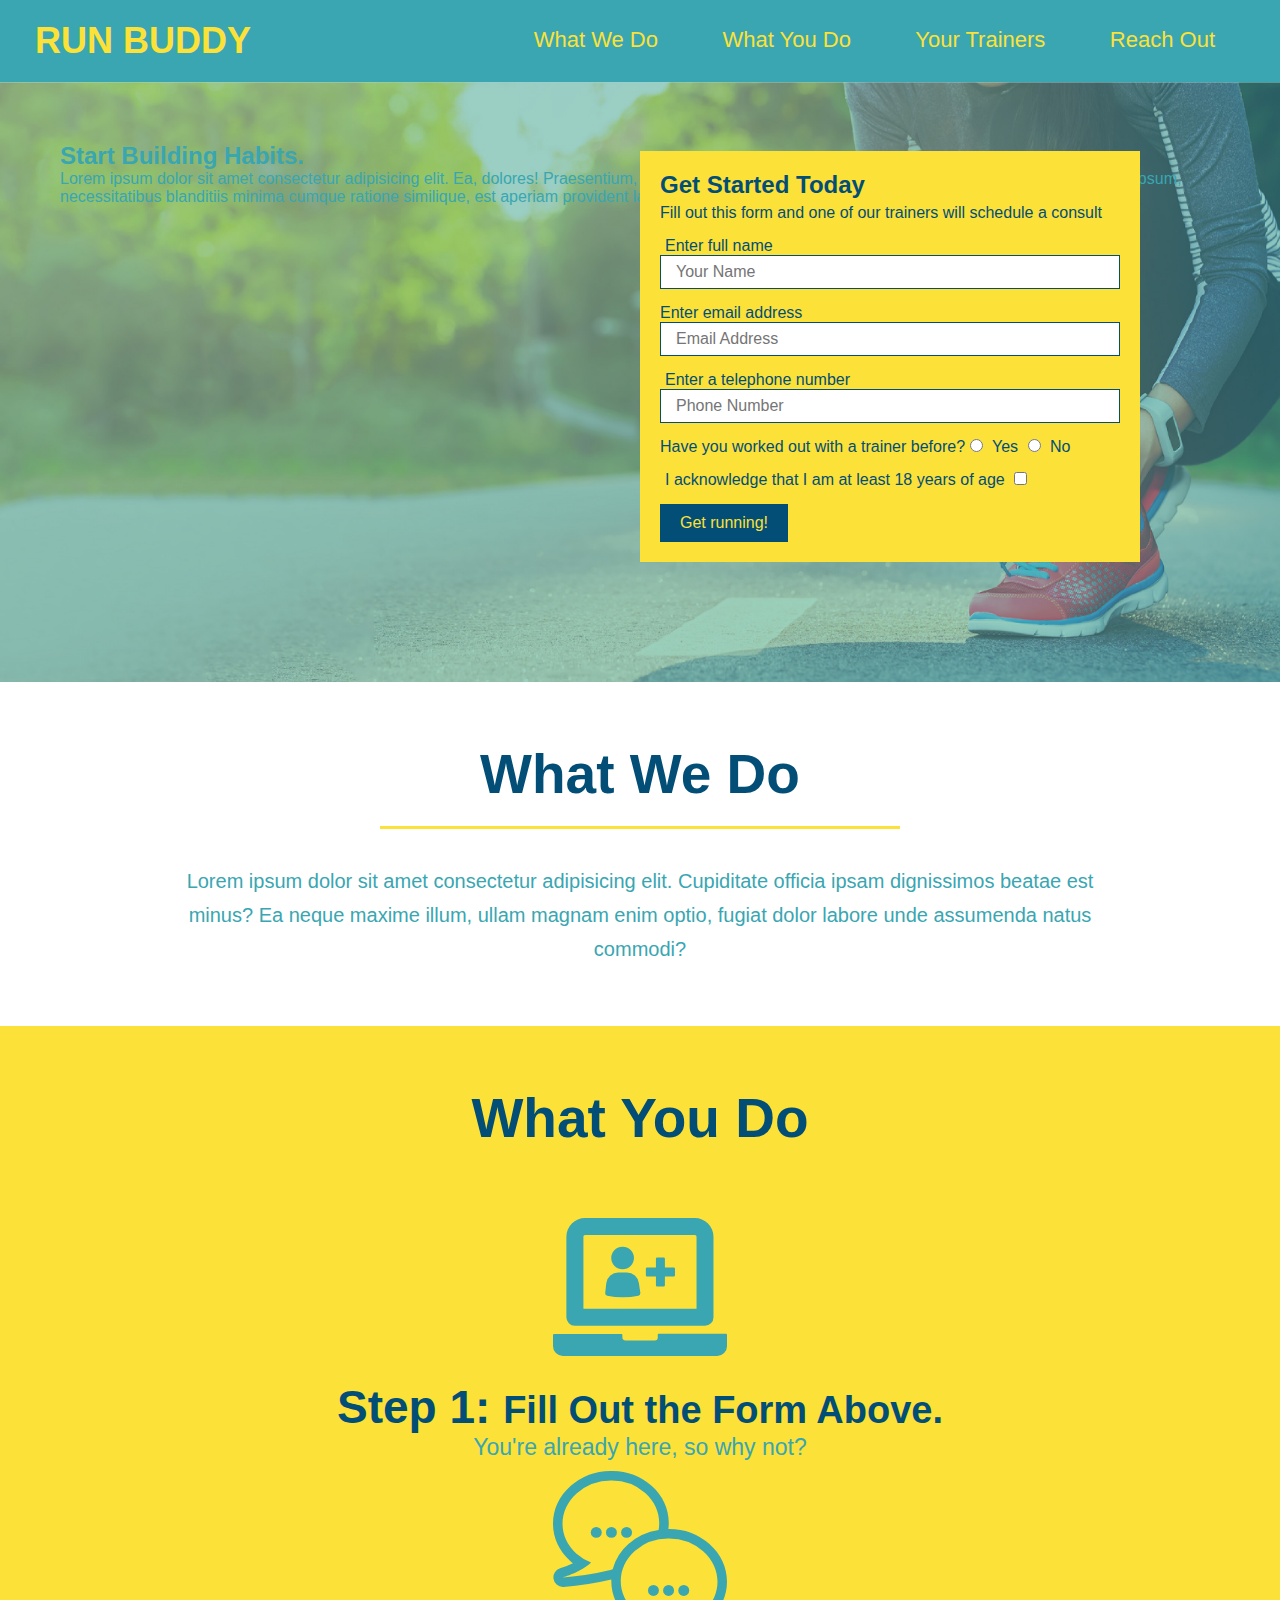
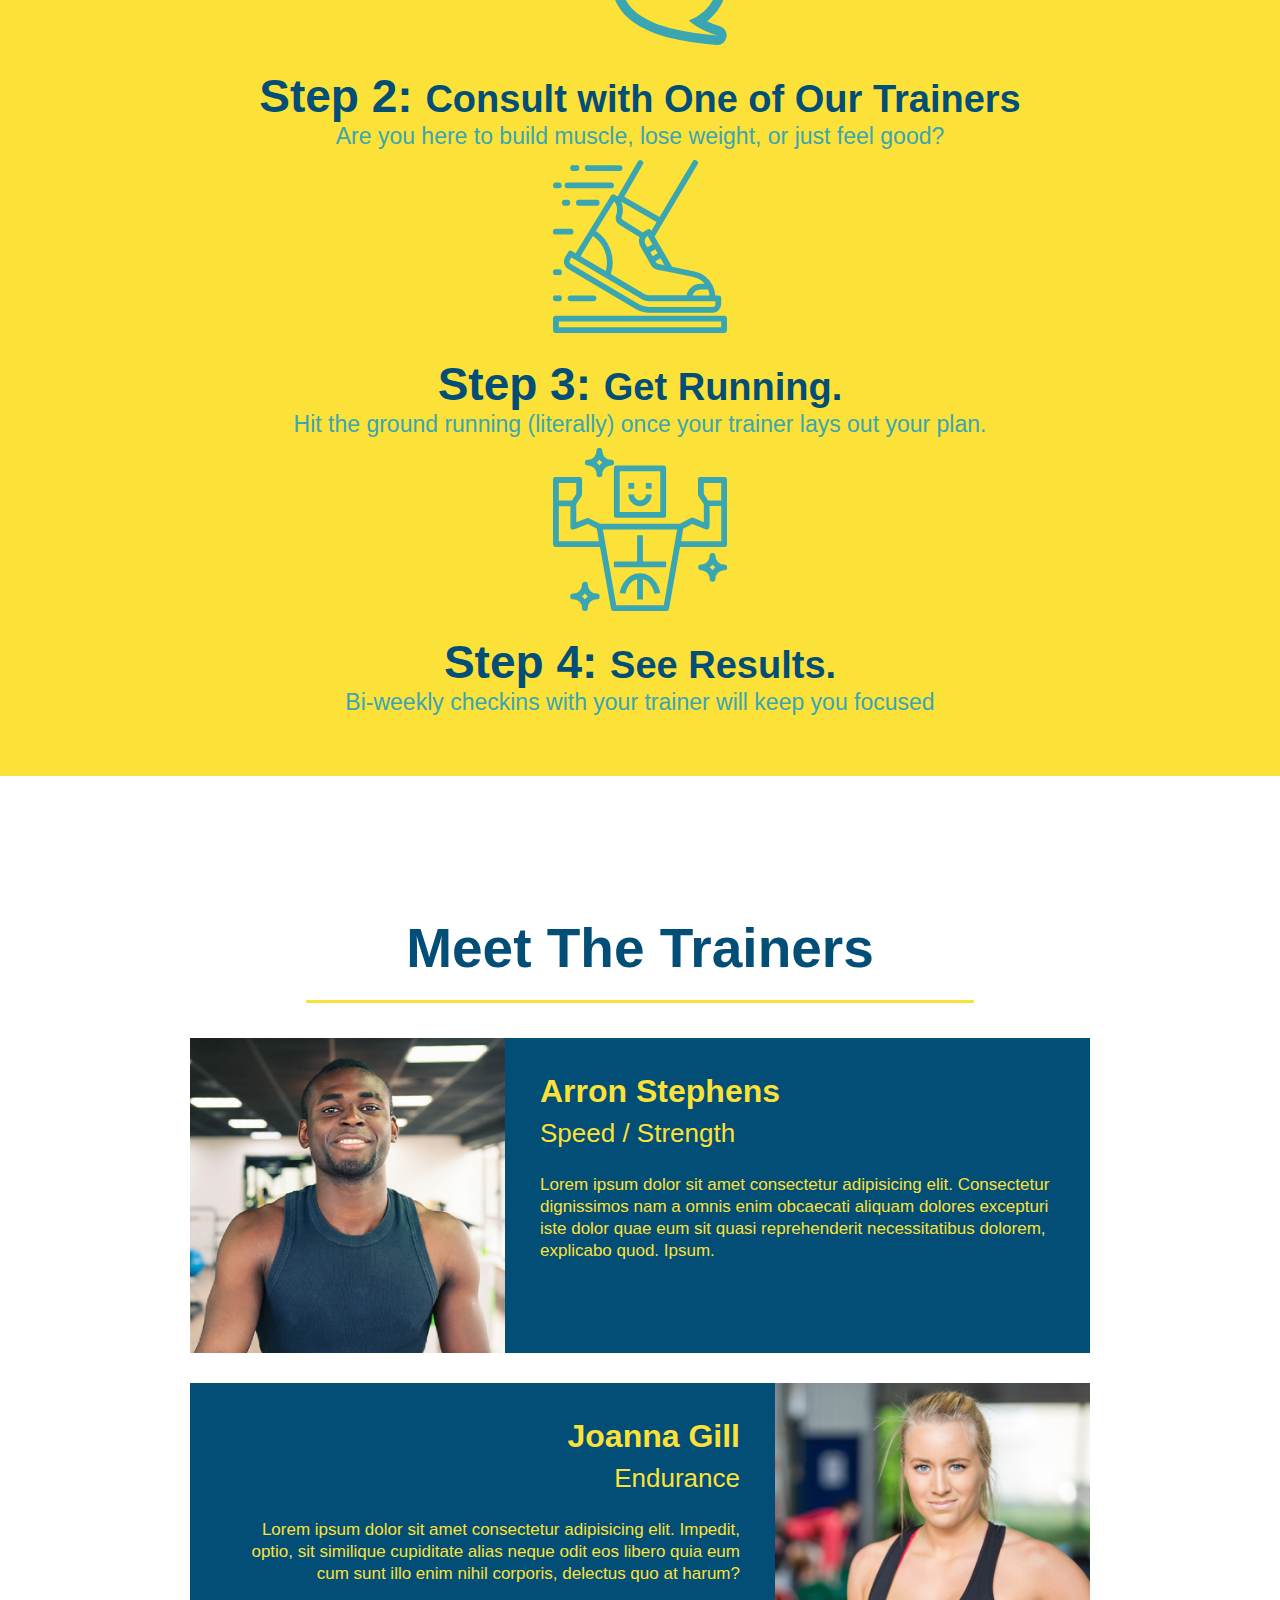
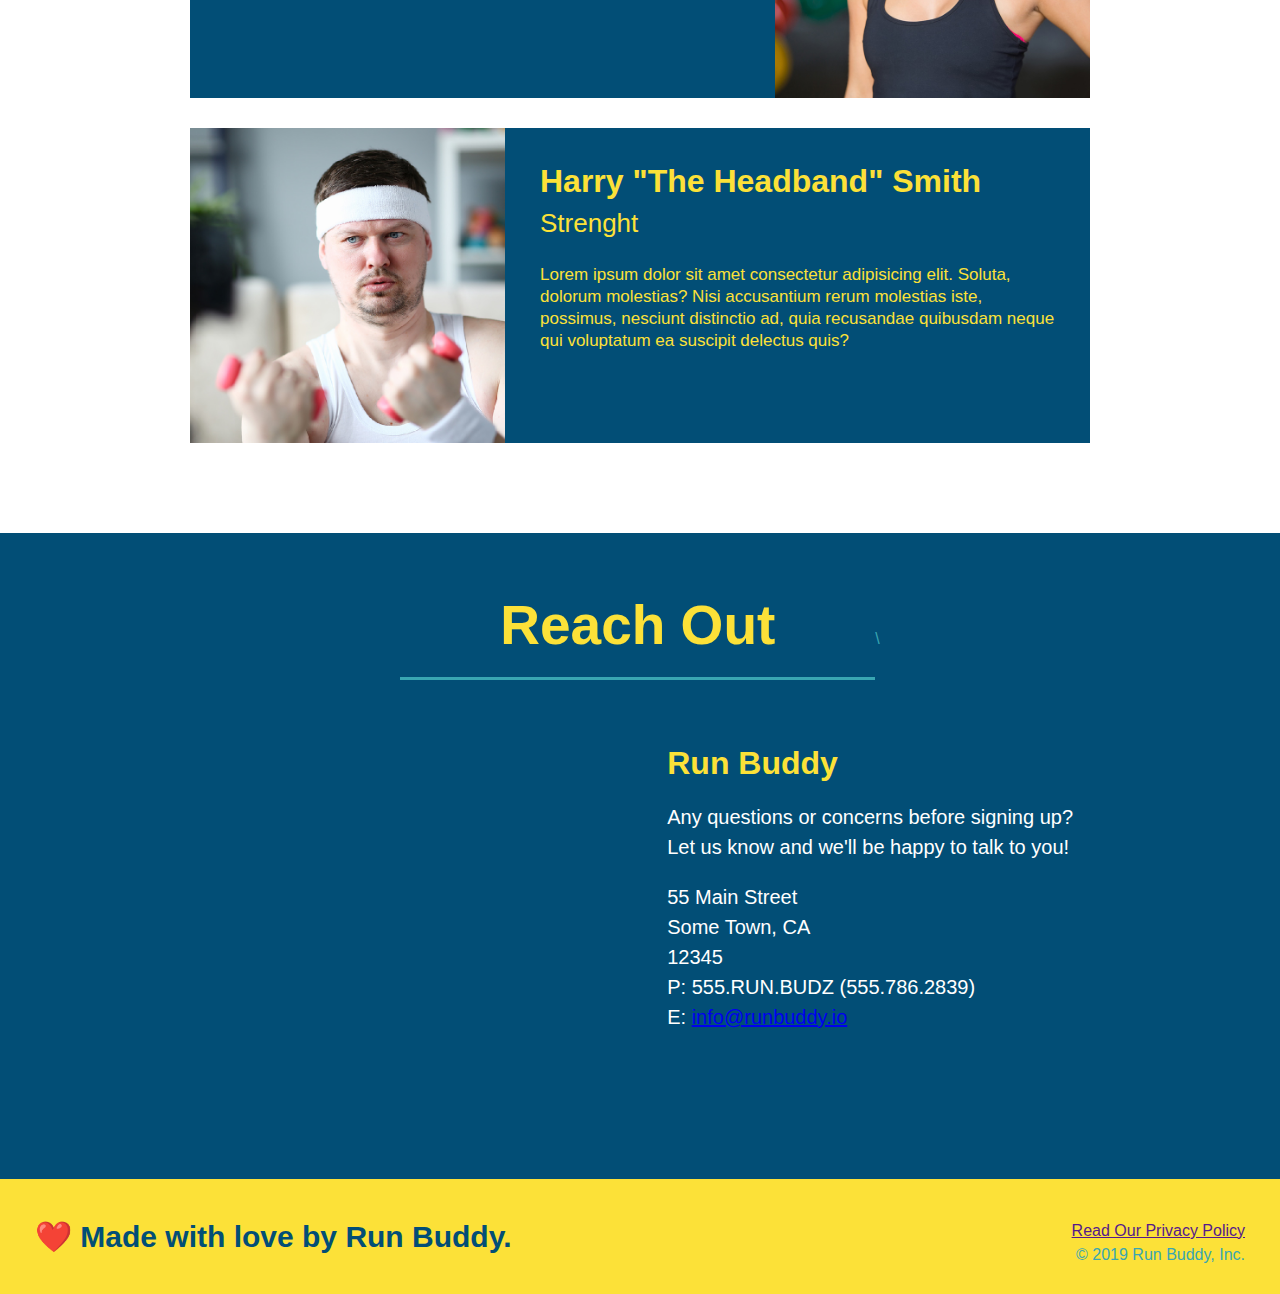
<file: index.html>
<!DOCTYPE html>
<html lang="en">

    <head>
        <meta charset="UTF-8" />
        <title>Run Buddy</title>
        <link rel="stylesheet" href="./assets/css/style.css" />
    </head>

    <body>
        <!-- navigation -->
        <header>
            <h1><a href="/">RUN BUDDY</a></h1>
            <nav>
                <ul>
                    <li>
                        <a href="#what-we-do">What We Do</a>
                    </li>
                    <li>
                        <a href="#what-you-do">What You Do</a>
                    </li>
                    <li>
                        <a href="#your-trainers">Your Trainers</a>
                    </li>
                    <li>
                        <a href="#reach-out">Reach Out</a>
                    </li>
                </ul>
            </nav>
        </header>

        <!-- hero/jumbotron -->
        <section class="hero">
            <div>
                <h2>Start Building Habits.</h2>
                <p>Lorem ipsum dolor sit amet consectetur adipisicing elit. Ea, dolores! Praesentium, ratione! Doloremque placeat ducimus tempora, molestiae quibusdam ipsum, necessitatibus blanditiis minima cumque ratione similique, est aperiam provident labore dignissimos.</p>
            </div>
            <div class="hero-form">
                <h3>Get Started Today</h3>
                <p>Fill out this form and one of our trainers will schedule a consult</p>
                <form>
                    <label for="name">Enter full name</label>
                    <input type="text" placeholder="Your Name" name="name" id="name" class="form-input />
                    <label for="email">Enter email address</label>
                    <input type="email" placeholder="Email Address" name="email" id="email" class="form-input"/>
                    <label for="phone number">Enter a telephone number</label>
                    <input type="tel" placeholder="Phone Number" name="phone" id="phone" class="form-input" />
                    <p>
                        Have you worked out with a trainer before?
                        <input type="radio" name="trainer-confirm" id="trainer-yes" />
                        <label for="trainer-yes">Yes</label>
                        <input type="radio" name="trainer-confirm" id="trainer-no" />
                        <label for="trainer-no">No</label>

                    </p>
                    <p>
                        <label for ="checkbox" >
                            I acknowledge that I am at least 18 years of age
                        </label>
                        <input type="checkbox" name="age-confirm" id="checkbox" />
                    </p>
                    <button type="submit">
                        Get running!
                    </button>
                </form>
            </div>
        </section>
        
        <!-- "what we do" section -->
        <section id="what-we-do" class="intro">
            <h2 class="section-title primary-border">What We Do</h2>
            <p>
                Lorem ipsum dolor sit amet consectetur adipisicing elit. Cupiditate officia ipsam dignissimos beatae est minus? Ea neque maxime illum, ullam magnam enim optio, fugiat dolor labore unde assumenda natus commodi?
            </p>
        </section>

        <!-- "what you do" section --> 
        <section id="what-you-do" class="steps">
            <h2 class="section-title primary-border">What You Do</h2>

            <div>
                <img src="./assets/images/step-1.svg" alt="" />
                <h3>Step 1: <span>Fill Out the Form Above.</span></h3>
                <p>You're already here, so why not?</p>
            </div>

            <div>
                <img src="./assets/images/step-2.svg" alt="" />
                <h3>Step 2: <span>Consult with One of Our Trainers</span></h3>
                <p>Are you here to build muscle, lose weight, or just feel good?</p>
            </div>

            <div>
                <img src="./assets/images/step-3.svg" alt="" />
                <h3>Step 3: <span>Get Running.</span></h3>
                <p>Hit the ground running (literally) once your trainer lays out your plan.</p>
            </div>

            <div>
                <img src="./assets/images/step-4.svg" alt="" />
                <h3>Step 4: <span>See Results.</span></h3>
                <p>Bi-weekly checkins with your trainer will keep you focused</p>
            </div>
        </section>

        <!-- "meet the trainers" section -->
        <section id="your-trainers" class="trainers">
            <h2 class="section-title primary-border">Meet The Trainers</h2>

            <article class="trainer">
                <img src="./assets/images/trainer-1.jpg" alt="Arron Stephens in his workout clothes, ready to pump iron" />
                <div class="trainer-bio text-left">
                    <h3>Arron Stephens</h3>
                    <h4>Speed / Strength</h4>
                    <p>
                        Lorem ipsum dolor sit amet consectetur adipisicing elit. Consectetur dignissimos nam a omnis enim obcaecati aliquam dolores excepturi iste dolor quae eum sit quasi reprehenderit necessitatibus dolorem, explicabo quod. Ipsum.
                    </p>
                </div>
            </article>

            <article class="trainer">
                <div class="trainer-bio text-right">
                    <h3>Joanna Gill</h3>
                    <h4>Endurance</h4>
                    <p>
                        Lorem ipsum dolor sit amet consectetur adipisicing elit. Impedit, optio, sit similique cupiditate alias neque odit eos libero quia eum cum sunt illo enim nihil corporis, delectus quo at harum?
                    </p>
                </div>
                <img src="./assets/images/trainer-2.jpg" alt="Joanna Gill cooling off after a workout" >
            </article>

            <article class="trainer">
                <img src="./assets/images/trainer-3.jpg" alt="Harry Smith wearing a headband and lifting comically small pink weights" >
                <div class="trainer-bio text-left">
                    <h3>Harry "The Headband" Smith</h3>
                    <h4>Strenght</h4>
                    <p>
                        Lorem ipsum dolor sit amet consectetur adipisicing elit. Soluta, dolorum molestias? Nisi accusantium rerum molestias iste, possimus, nesciunt distinctio ad, quia recusandae quibusdam neque qui voluptatum ea suscipit delectus quis?
                    </p>
                </div>
            </article>
        </section>

        <!-- "reach out" section -->
        <section id="reach-out" class="contact">
            <h2 class="section-title secondary-border">Reach Out</h2>\
            <div class="contact-info">
                <iframe src="https://www.google.com/maps/embed?pb=!1m18!1m12!1m3!1d5893.04479330009!2d-83.37053417305724!3d42.39531981673804!2m3!1f0!2f0!3f0!3m2!1i1024!2i768!4f13.1!3m3!1m2!1s0x8824b309429485a5%3A0xd6378f1f2cfd4665!2sJack%20E.%20Kirksey%20Livonia%20Community%20Recreation%20Center!5e0!3m2!1sen!2sus!4v1648864076840!5m2!1sen!2sus" width="600" height="450" style="border:0;" allowfullscreen="" loading="lazy" referrerpolicy="no-referrer-when-downgrade"></iframe>
            <div>
                <h3>Run Buddy</h3>
                <p>
                    Any questions or concerns before signing up?
                    <br />
                    Let us know and we'll be happy to talk to you!
                </p>
                <address>
                    55 Main Street <br />
                    Some Town, CA <br />
                    12345 <br />
                    P: 555.RUN.BUDZ (555.786.2839) <br />
                    E: <a href="mailto:info@runbuddy.io">info@runbuddy.io</a>
                </address>
            </div>
            </div>
        </section>

        <footer>
            <h2>❤️ Made with love by Run Buddy.</h2>
            <div>
                <a href="">Read Our Privacy Policy</a><br />
                &copy; 2019 Run Buddy, Inc.
            </div>
        </footer>
    </body>

</html>
</file>
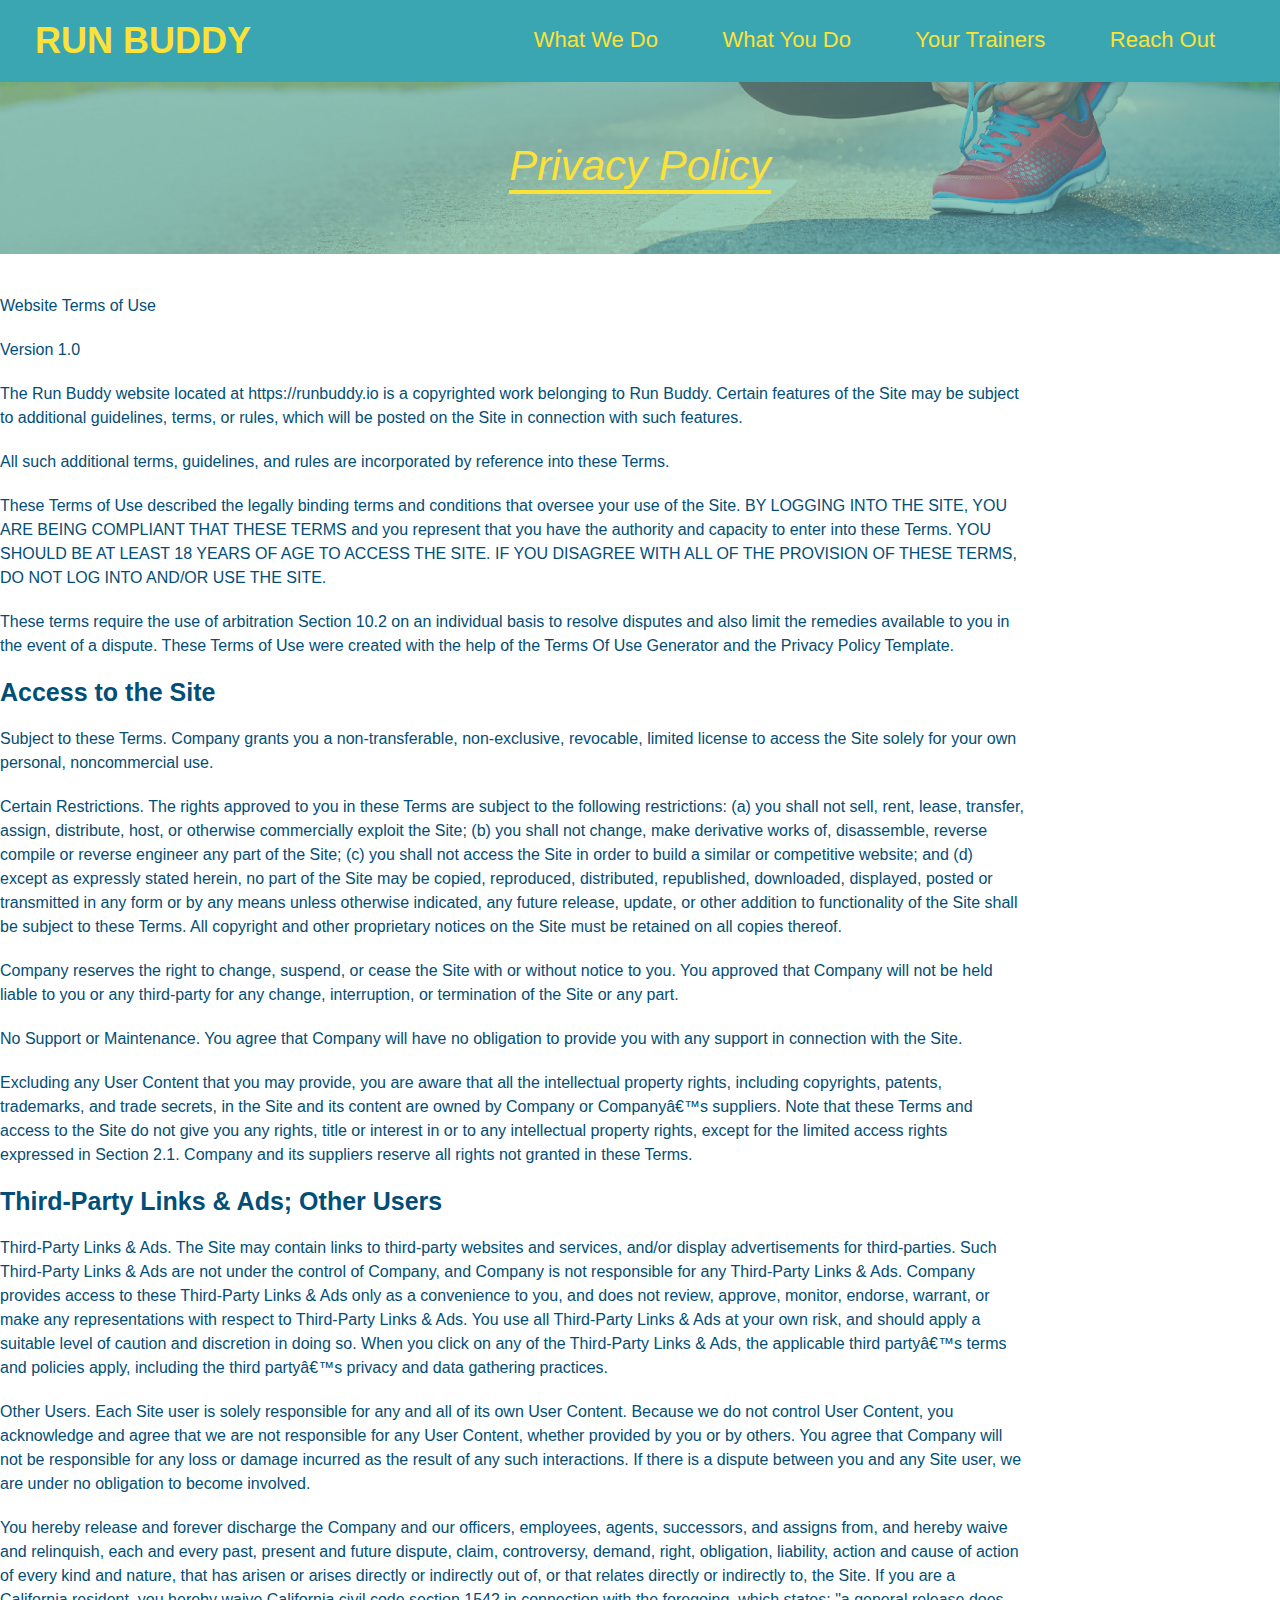
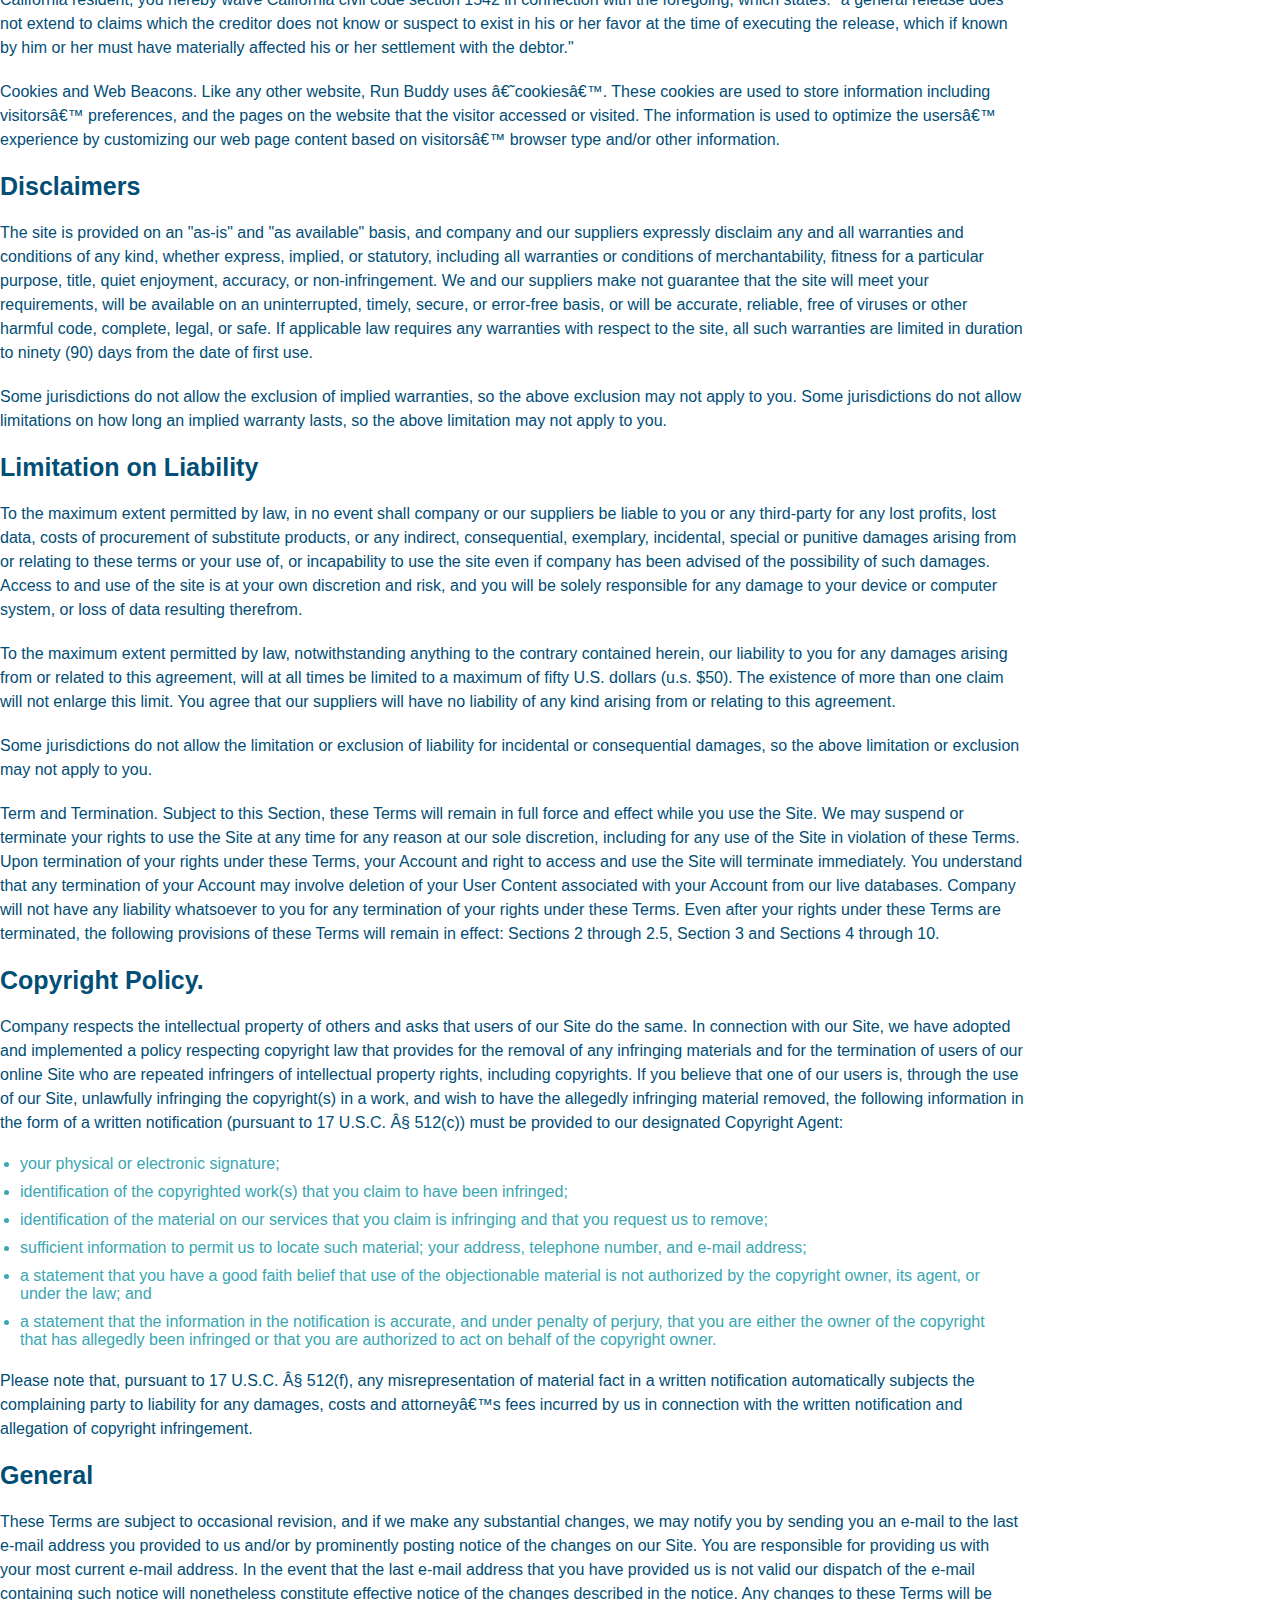
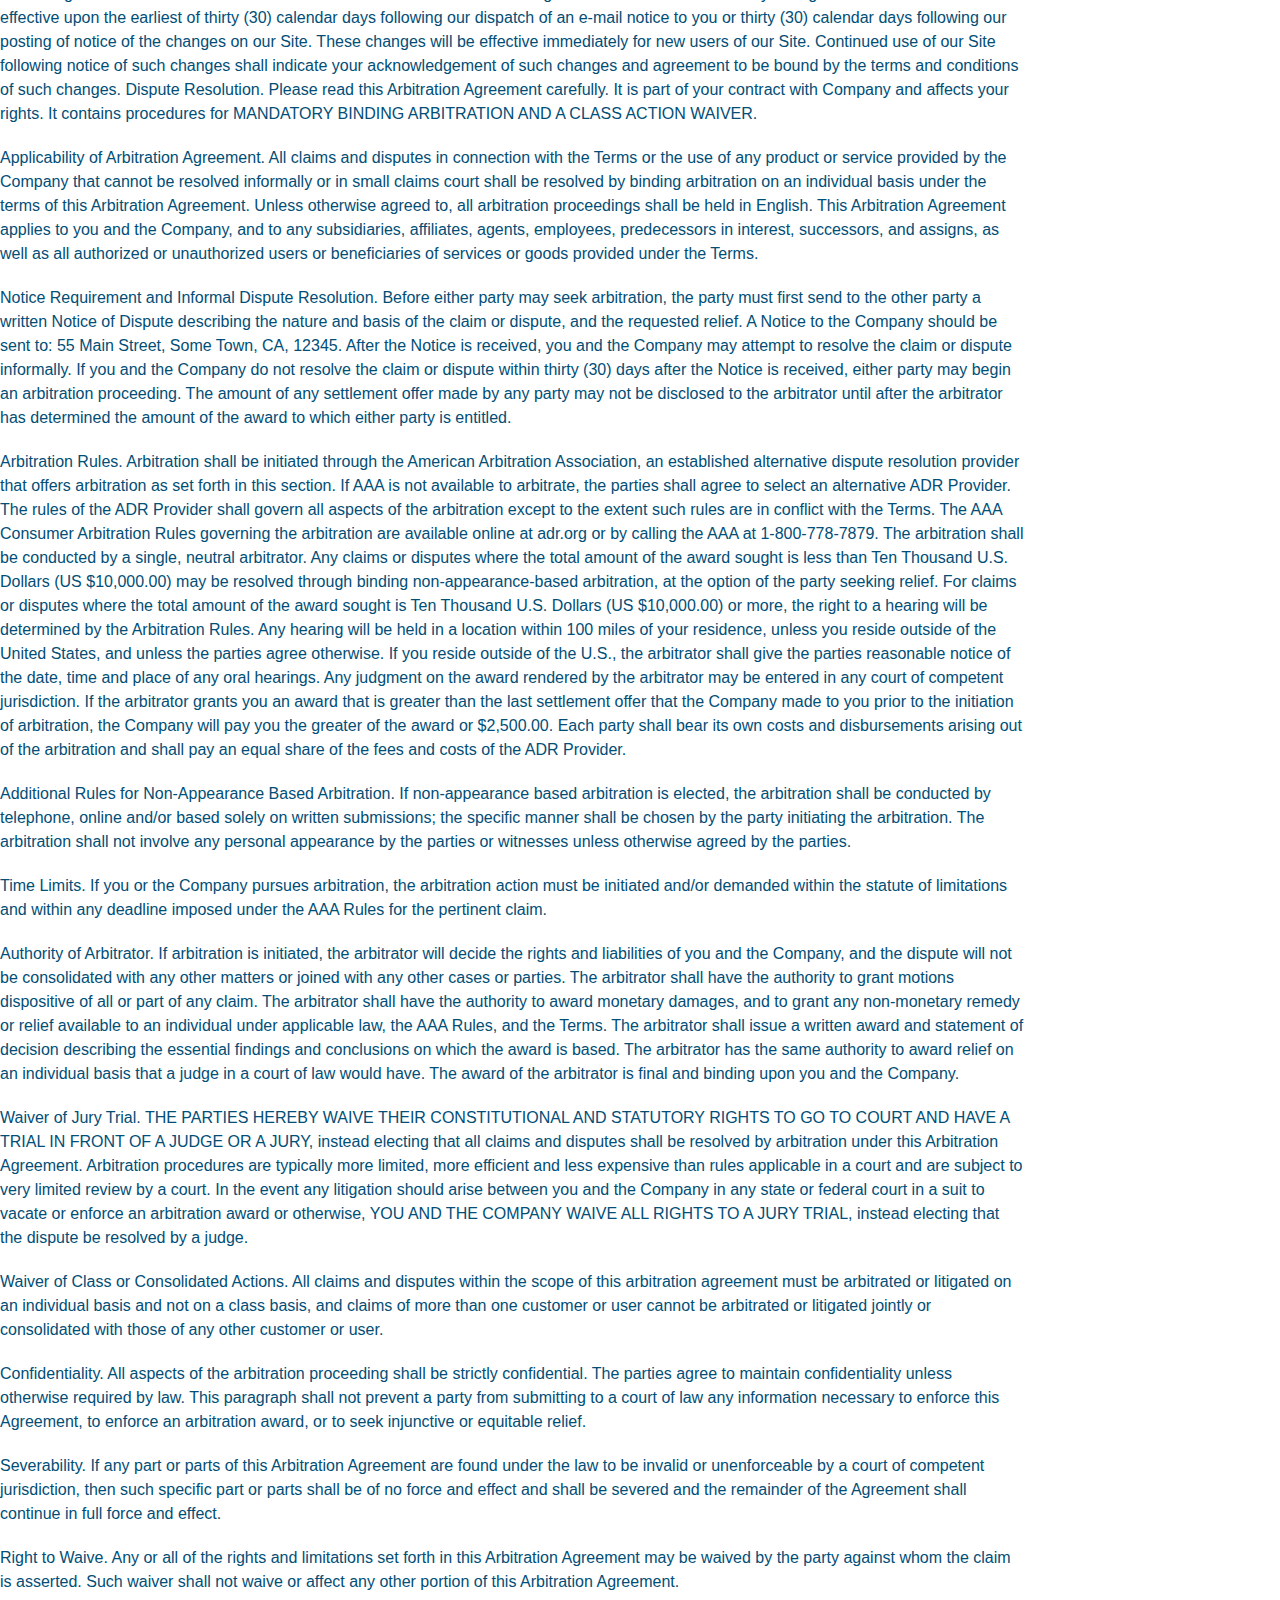
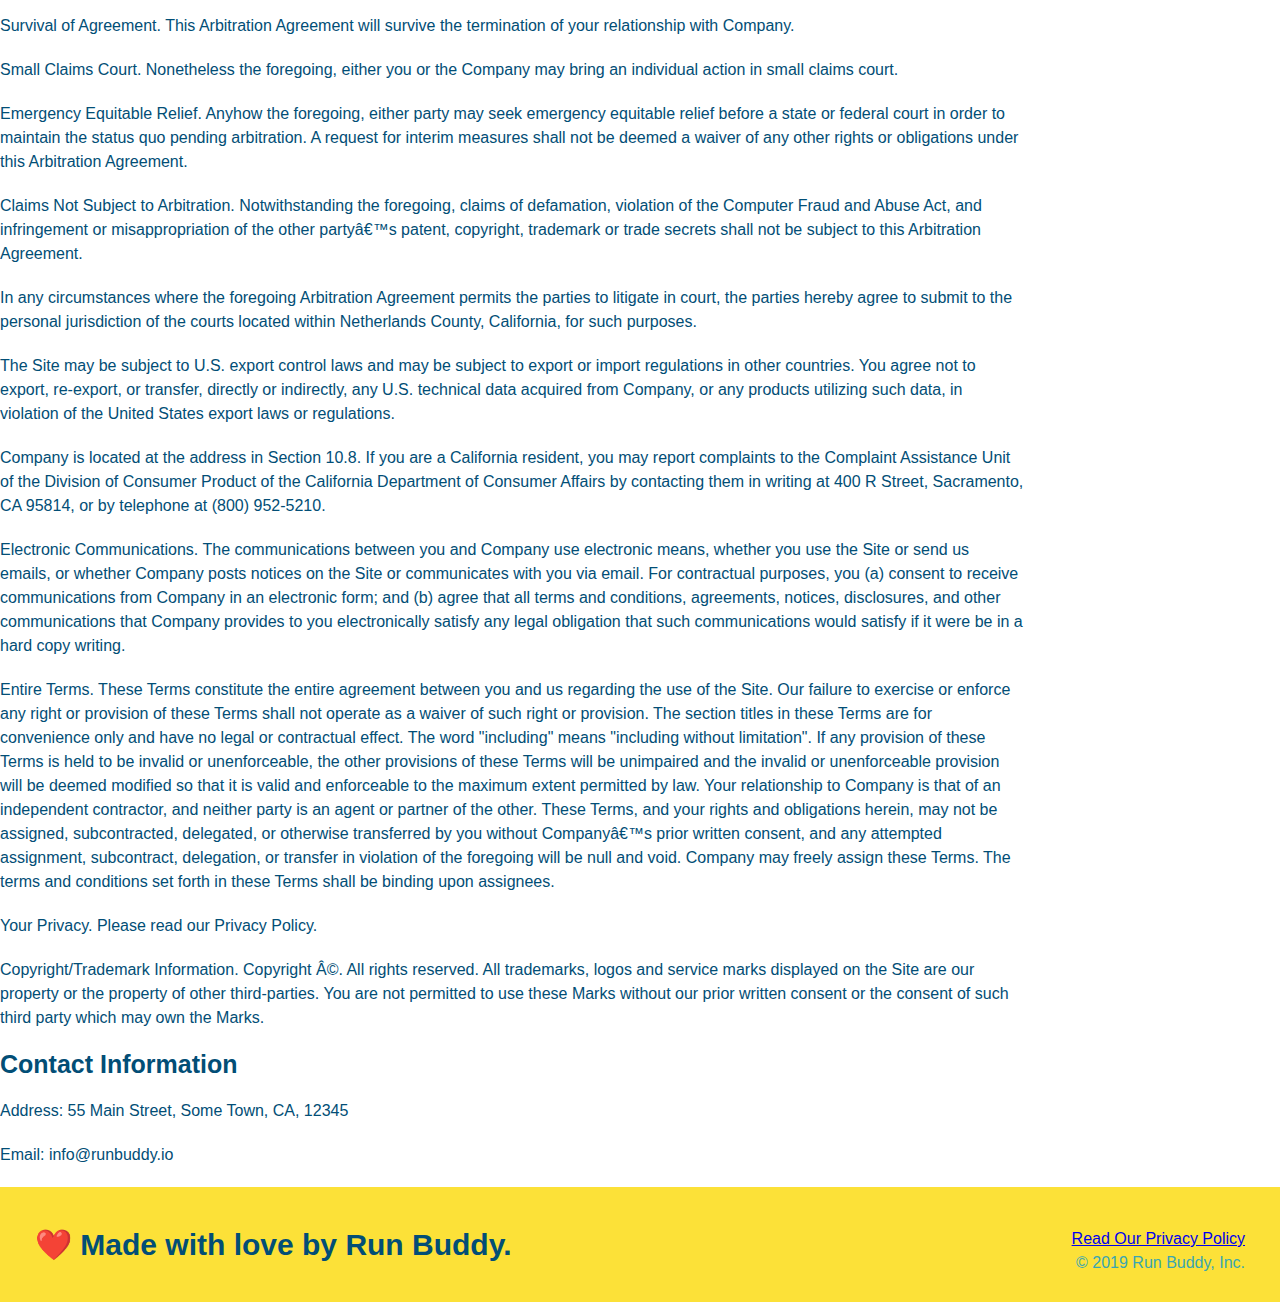
<file: privacy-policy.html>
<!DOCTYPE html>
<html lang="en"
    <head>
        <meta charset="UTF-8"/>
        <title>Privacy Policy - Run Buddy</title>
        <link rel="stylesheet" href="./assets/css/style.css" />
        <link rel="stylesheet" href="./assets/css/secondary-styles.css" />
    </head>

    <body>
         <!-- navigation -->
         <header>
            <h1><a href="/">RUN BUDDY</a></h1>
            <nav>
                <ul>
                    <li>
                        <a href="./index.html#what-we-do">What We Do</a>
                    </li>
                    <li>
                        <a href="./index.html#what-you-do">What You Do</a>
                    </li>
                    <li>
                        <a href="./index.html#your-trainers">Your Trainers</a>
                    </li>
                    <li>
                        <a href="./index.html#reach-out">Reach Out</a>
                    </li>
                </ul>
            </nav>
        </header>

        <section class="hero">
            <h2 class="page-title">Privacy Policy</h2>
        </section>

        <article class="secondary-content">
            
      <p>
        Website Terms of Use
      </p>

      <p>
        Version 1.0
      </p>

      <p>
        The Run Buddy website located at https://runbuddy.io is a copyrighted work belonging to Run Buddy. Certain
        features of the Site may be subject to additional guidelines, terms, or rules, which will be posted on the Site
        in connection with such features.
      </p>

      <p>
        All such additional terms, guidelines, and rules are incorporated by reference into these Terms.
      </p>

      <p>
        These Terms of Use described the legally binding terms and conditions that oversee your use of the Site. BY
        LOGGING INTO THE SITE, YOU ARE BEING COMPLIANT THAT THESE TERMS and you represent that you have the authority
        and capacity to enter into these Terms. YOU SHOULD BE AT LEAST 18 YEARS OF AGE TO ACCESS THE SITE. IF YOU
        DISAGREE WITH ALL OF THE PROVISION OF THESE TERMS, DO NOT LOG INTO AND/OR USE THE SITE.
      </p>

      <p>
        These terms require the use of arbitration Section 10.2 on an individual basis to resolve disputes and also
        limit the remedies available to you in the event of a dispute. These Terms of Use were created with the help of
        the Terms Of Use Generator and the Privacy Policy Template.
      </p>

      <h3>
        Access to the Site
      </h3>

      <p>
        Subject to these Terms. Company grants you a non-transferable, non-exclusive, revocable, limited license to
        access the Site solely for your own personal, noncommercial use.
      </p>

      <p>
        Certain Restrictions. The rights approved to you in these Terms are subject to the following restrictions: (a)
        you shall not sell, rent, lease, transfer, assign, distribute, host, or otherwise commercially exploit the Site;
        (b) you shall not change, make derivative works of, disassemble, reverse compile or reverse engineer any part of
        the Site; (c) you shall not access the Site in order to build a similar or competitive website; and (d) except
        as expressly stated herein, no part of the Site may be copied, reproduced, distributed, republished, downloaded,
        displayed, posted or transmitted in any form or by any means unless otherwise indicated, any future release,
        update, or other addition to functionality of the Site shall be subject to these Terms. All copyright and other
        proprietary notices on the Site must be retained on all copies thereof.
      </p>

      <p>
        Company reserves the right to change, suspend, or cease the Site with or without notice to you. You approved
        that Company will not be held liable to you or any third-party for any change, interruption, or termination of
        the Site or any part.
      </p>

      <p>
        No Support or Maintenance. You agree that Company will have no obligation to provide you with any support in
        connection with the Site.
      </p>

      <p>
        Excluding any User Content that you may provide, you are aware that all the intellectual property rights,
        including copyrights, patents, trademarks, and trade secrets, in the Site and its content are owned by Company
        or Companyâ€™s suppliers. Note that these Terms and access to the Site do not give you any rights, title or
        interest in or to any intellectual property rights, except for the limited access rights expressed in Section
        2.1. Company and its suppliers reserve all rights not granted in these Terms.
      </p>

      <h3>
        Third-Party Links & Ads; Other Users
      </h3>

      <p>
        Third-Party Links & Ads. The Site may contain links to third-party websites and services, and/or display
        advertisements for third-parties. Such Third-Party Links & Ads are not under the control of Company, and Company
        is not responsible for any Third-Party Links & Ads. Company provides access to these Third-Party Links & Ads
        only as a convenience to you, and does not review, approve, monitor, endorse, warrant, or make any
        representations with respect to Third-Party Links & Ads. You use all Third-Party Links & Ads at your own risk,
        and should apply a suitable level of caution and discretion in doing so. When you click on any of the
        Third-Party Links & Ads, the applicable third partyâ€™s terms and policies apply, including the third partyâ€™s
        privacy and data gathering practices.
      </p>

      <p>
        Other Users. Each Site user is solely responsible for any and all of its own User Content. Because we do not
        control User Content, you acknowledge and agree that we are not responsible for any User Content, whether
        provided by you or by others. You agree that Company will not be responsible for any loss or damage incurred as
        the result of any such interactions. If there is a dispute between you and any Site user, we are under no
        obligation to become involved.
      </p>

      <p>
        You hereby release and forever discharge the Company and our officers, employees, agents, successors, and
        assigns from, and hereby waive and relinquish, each and every past, present and future dispute, claim,
        controversy, demand, right, obligation, liability, action and cause of action of every kind and nature, that has
        arisen or arises directly or indirectly out of, or that relates directly or indirectly to, the Site. If you are
        a California resident, you hereby waive California civil code section 1542 in connection with the foregoing,
        which states: "a general release does not extend to claims which the creditor does not know or suspect to exist
        in his or her favor at the time of executing the release, which if known by him or her must have materially
        affected his or her settlement with the debtor."
      </p>

      <p>
        Cookies and Web Beacons. Like any other website, Run Buddy uses â€˜cookiesâ€™. These cookies are used to store
        information including visitorsâ€™ preferences, and the pages on the website that the visitor accessed or visited.
        The information is used to optimize the usersâ€™ experience by customizing our web page content based on visitorsâ€™
        browser type and/or other information.
      </p>

      <h3>
        Disclaimers
      </h3>

      <p>
        The site is provided on an "as-is" and "as available" basis, and company and our suppliers expressly disclaim
        any and all warranties and conditions of any kind, whether express, implied, or statutory, including all
        warranties or conditions of merchantability, fitness for a particular purpose, title, quiet enjoyment, accuracy,
        or non-infringement. We and our suppliers make not guarantee that the site will meet your requirements, will be
        available on an uninterrupted, timely, secure, or error-free basis, or will be accurate, reliable, free of
        viruses or other harmful code, complete, legal, or safe. If applicable law requires any warranties with respect
        to the site, all such warranties are limited in duration to ninety (90) days from the date of first use.
      </p>

      <p>
        Some jurisdictions do not allow the exclusion of implied warranties, so the above exclusion may not apply to
        you. Some jurisdictions do not allow limitations on how long an implied warranty lasts, so the above limitation
        may not apply to you.
      </p>

      <h3>
        Limitation on Liability
      </h3>

      <p>
        To the maximum extent permitted by law, in no event shall company or our suppliers be liable to you or any
        third-party for any lost profits, lost data, costs of procurement of substitute products, or any indirect,
        consequential, exemplary, incidental, special or punitive damages arising from or relating to these terms or
        your use of, or incapability to use the site even if company has been advised of the possibility of such
        damages. Access to and use of the site is at your own discretion and risk, and you will be solely responsible
        for any damage to your device or computer system, or loss of data resulting therefrom.
      </p>

      <p>
        To the maximum extent permitted by law, notwithstanding anything to the contrary contained herein, our liability
        to you for any damages arising from or related to this agreement, will at all times be limited to a maximum of
        fifty U.S. dollars (u.s. $50). The existence of more than one claim will not enlarge this limit. You agree that
        our suppliers will have no liability of any kind arising from or relating to this agreement.
      </p>

      <p>
        Some jurisdictions do not allow the limitation or exclusion of liability for incidental or consequential
        damages, so the above limitation or exclusion may not apply to you.
      </p>

      <p>
        Term and Termination. Subject to this Section, these Terms will remain in full force and effect while you use
        the Site. We may suspend or terminate your rights to use the Site at any time for any reason at our sole
        discretion, including for any use of the Site in violation of these Terms. Upon termination of your rights under
        these Terms, your Account and right to access and use the Site will terminate immediately. You understand that
        any termination of your Account may involve deletion of your User Content associated with your Account from our
        live databases. Company will not have any liability whatsoever to you for any termination of your rights under
        these Terms. Even after your rights under these Terms are terminated, the following provisions of these Terms
        will remain in effect: Sections 2 through 2.5, Section 3 and Sections 4 through 10.
      </p>

      <h3>
        Copyright Policy.
      </h3>

      <p>
        Company respects the intellectual property of others and asks that users of our Site do the same. In connection
        with our Site, we have adopted and implemented a policy respecting copyright law that provides for the removal
        of any infringing materials and for the termination of users of our online Site who are repeated infringers of
        intellectual property rights, including copyrights. If you believe that one of our users is, through the use of
        our Site, unlawfully infringing the copyright(s) in a work, and wish to have the allegedly infringing material
        removed, the following information in the form of a written notification (pursuant to 17 U.S.C. Â§ 512(c)) must
        be provided to our designated Copyright Agent:
      </p>

      <ul>
        <li>
          your physical or electronic signature;
        </li>
        <li>
          identification of the copyrighted work(s) that you claim to have been infringed;
        </li>
        <li>
          identification of the material on our services that you claim is infringing and that you request us to remove;
        </li>
        <li>
          sufficient information to permit us to locate such material; your address, telephone number, and e-mail
          address;
        </li>
        <li>
          a statement that you have a good faith belief that use of the objectionable material is not authorized by the
          copyright owner, its agent, or under the law; and
        </li>
        <li>
          a statement that the information in the notification is accurate, and under penalty of perjury, that you are
          either the owner of the copyright that has allegedly been infringed or that you are authorized to act on
          behalf of the copyright owner.
        </li>
      </ul>

      <p>
        Please note that, pursuant to 17 U.S.C. Â§ 512(f), any misrepresentation of material fact in a written
        notification automatically subjects the complaining party to liability for any damages, costs and attorneyâ€™s
        fees incurred by us in connection with the written notification and allegation of copyright infringement.
      </p>

      <h3>
        General
      </h3>

      <p>
        These Terms are subject to occasional revision, and if we make any substantial changes, we may notify you by
        sending you an e-mail to the last e-mail address you provided to us and/or by prominently posting notice of the
        changes on our Site. You are responsible for providing us with your most current e-mail address. In the event
        that the last e-mail address that you have provided us is not valid our dispatch of the e-mail containing such
        notice will nonetheless constitute effective notice of the changes described in the notice. Any changes to these
        Terms will be effective upon the earliest of thirty (30) calendar days following our dispatch of an e-mail
        notice to you or thirty (30) calendar days following our posting of notice of the changes on our Site. These
        changes will be effective immediately for new users of our Site. Continued use of our Site following notice of
        such changes shall indicate your acknowledgement of such changes and agreement to be bound by the terms and
        conditions of such changes. Dispute Resolution. Please read this Arbitration Agreement carefully. It is part of
        your contract with Company and affects your rights. It contains procedures for MANDATORY BINDING ARBITRATION AND
        A CLASS ACTION WAIVER.
      </p>

      <p>
        Applicability of Arbitration Agreement. All claims and disputes in connection with the Terms or the use of any
        product or service provided by the Company that cannot be resolved informally or in small claims court shall be
        resolved by binding arbitration on an individual basis under the terms of this Arbitration Agreement. Unless
        otherwise agreed to, all arbitration proceedings shall be held in English. This Arbitration Agreement applies to
        you and the Company, and to any subsidiaries, affiliates, agents, employees, predecessors in interest,
        successors, and assigns, as well as all authorized or unauthorized users or beneficiaries of services or goods
        provided under the Terms.
      </p>

      <p>
        Notice Requirement and Informal Dispute Resolution. Before either party may seek arbitration, the party must
        first send to the other party a written Notice of Dispute describing the nature and basis of the claim or
        dispute, and the requested relief. A Notice to the Company should be sent to: 55 Main Street, Some Town, CA,
        12345. After the Notice is received, you and the Company may attempt to resolve the claim or dispute informally.
        If you and the Company do not resolve the claim or dispute within thirty (30) days after the Notice is received,
        either party may begin an arbitration proceeding. The amount of any settlement offer made by any party may not
        be disclosed to the arbitrator until after the arbitrator has determined the amount of the award to which either
        party is entitled.
      </p>

      <p>
        Arbitration Rules. Arbitration shall be initiated through the American Arbitration Association, an established
        alternative dispute resolution provider that offers arbitration as set forth in this section. If AAA is not
        available to arbitrate, the parties shall agree to select an alternative ADR Provider. The rules of the ADR
        Provider shall govern all aspects of the arbitration except to the extent such rules are in conflict with the
        Terms. The AAA Consumer Arbitration Rules governing the arbitration are available online at adr.org or by
        calling the AAA at 1-800-778-7879. The arbitration shall be conducted by a single, neutral arbitrator. Any
        claims or disputes where the total amount of the award sought is less than Ten Thousand U.S. Dollars (US
        $10,000.00) may be resolved through binding non-appearance-based arbitration, at the option of the party seeking
        relief. For claims or disputes where the total amount of the award sought is Ten Thousand U.S. Dollars (US
        $10,000.00) or more, the right to a hearing will be determined by the Arbitration Rules. Any hearing will be
        held in a location within 100 miles of your residence, unless you reside outside of the United States, and
        unless the parties agree otherwise. If you reside outside of the U.S., the arbitrator shall give the parties
        reasonable notice of the date, time and place of any oral hearings. Any judgment on the award rendered by the
        arbitrator may be entered in any court of competent jurisdiction. If the arbitrator grants you an award that is
        greater than the last settlement offer that the Company made to you prior to the initiation of arbitration, the
        Company will pay you the greater of the award or $2,500.00. Each party shall bear its own costs and
        disbursements arising out of the arbitration and shall pay an equal share of the fees and costs of the ADR
        Provider.
      </p>

      <p>
        Additional Rules for Non-Appearance Based Arbitration. If non-appearance based arbitration is elected, the
        arbitration shall be conducted by telephone, online and/or based solely on written submissions; the specific
        manner shall be chosen by the party initiating the arbitration. The arbitration shall not involve any personal
        appearance by the parties or witnesses unless otherwise agreed by the parties.
      </p>

      <p>
        Time Limits. If you or the Company pursues arbitration, the arbitration action must be initiated and/or demanded
        within the statute of limitations and within any deadline imposed under the AAA Rules for the pertinent claim.
      </p>

      <p>
        Authority of Arbitrator. If arbitration is initiated, the arbitrator will decide the rights and liabilities of
        you and the Company, and the dispute will not be consolidated with any other matters or joined with any other
        cases or parties. The arbitrator shall have the authority to grant motions dispositive of all or part of any
        claim. The arbitrator shall have the authority to award monetary damages, and to grant any non-monetary remedy
        or relief available to an individual under applicable law, the AAA Rules, and the Terms. The arbitrator shall
        issue a written award and statement of decision describing the essential findings and conclusions on which the
        award is based. The arbitrator has the same authority to award relief on an individual basis that a judge in a
        court of law would have. The award of the arbitrator is final and binding upon you and the Company.
      </p>

      <p>
        Waiver of Jury Trial. THE PARTIES HEREBY WAIVE THEIR CONSTITUTIONAL AND STATUTORY RIGHTS TO GO TO COURT AND HAVE
        A TRIAL IN FRONT OF A JUDGE OR A JURY, instead electing that all claims and disputes shall be resolved by
        arbitration under this Arbitration Agreement. Arbitration procedures are typically more limited, more efficient
        and less expensive than rules applicable in a court and are subject to very limited review by a court. In the
        event any litigation should arise between you and the Company in any state or federal court in a suit to vacate
        or enforce an arbitration award or otherwise, YOU AND THE COMPANY WAIVE ALL RIGHTS TO A JURY TRIAL, instead
        electing that the dispute be resolved by a judge.
      </p>

      <p>
        Waiver of Class or Consolidated Actions. All claims and disputes within the scope of this arbitration agreement
        must be arbitrated or litigated on an individual basis and not on a class basis, and claims of more than one
        customer or user cannot be arbitrated or litigated jointly or consolidated with those of any other customer or
        user.
      </p>

      <p>
        Confidentiality. All aspects of the arbitration proceeding shall be strictly confidential. The parties agree to
        maintain confidentiality unless otherwise required by law. This paragraph shall not prevent a party from
        submitting to a court of law any information necessary to enforce this Agreement, to enforce an arbitration
        award, or to seek injunctive or equitable relief.
      </p>

      <p>
        Severability. If any part or parts of this Arbitration Agreement are found under the law to be invalid or
        unenforceable by a court of competent jurisdiction, then such specific part or parts shall be of no force and
        effect and shall be severed and the remainder of the Agreement shall continue in full force and effect.
      </p>

      <p>
        Right to Waive. Any or all of the rights and limitations set forth in this Arbitration Agreement may be waived
        by the party against whom the claim is asserted. Such waiver shall not waive or affect any other portion of this
        Arbitration Agreement.
      </p>

      <p>
        Survival of Agreement. This Arbitration Agreement will survive the termination of your relationship with
        Company.
      </p>

      <p>
        Small Claims Court. Nonetheless the foregoing, either you or the Company may bring an individual action in small
        claims court.
      </p>

      <p>
        Emergency Equitable Relief. Anyhow the foregoing, either party may seek emergency equitable relief before a
        state or federal court in order to maintain the status quo pending arbitration. A request for interim measures
        shall not be deemed a waiver of any other rights or obligations under this Arbitration Agreement.
      </p>

      <p>
        Claims Not Subject to Arbitration. Notwithstanding the foregoing, claims of defamation, violation of the
        Computer Fraud and Abuse Act, and infringement or misappropriation of the other partyâ€™s patent, copyright,
        trademark or trade secrets shall not be subject to this Arbitration Agreement.
      </p>

      <p>
        In any circumstances where the foregoing Arbitration Agreement permits the parties to litigate in court, the
        parties hereby agree to submit to the personal jurisdiction of the courts located within Netherlands County,
        California, for such purposes.
      </p>

      <p>
        The Site may be subject to U.S. export control laws and may be subject to export or import regulations in other
        countries. You agree not to export, re-export, or transfer, directly or indirectly, any U.S. technical data
        acquired from Company, or any products utilizing such data, in violation of the United States export laws or
        regulations.
      </p>

      <p>
        Company is located at the address in Section 10.8. If you are a California resident, you may report complaints
        to the Complaint Assistance Unit of the Division of Consumer Product of the California Department of Consumer
        Affairs by contacting them in writing at 400 R Street, Sacramento, CA 95814, or by telephone at (800) 952-5210.
      </p>

      <p>
        Electronic Communications. The communications between you and Company use electronic means, whether you use the
        Site or send us emails, or whether Company posts notices on the Site or communicates with you via email. For
        contractual purposes, you (a) consent to receive communications from Company in an electronic form; and (b)
        agree that all terms and conditions, agreements, notices, disclosures, and other communications that Company
        provides to you electronically satisfy any legal obligation that such communications would satisfy if it were be
        in a hard copy writing.
      </p>

      <p>
        Entire Terms. These Terms constitute the entire agreement between you and us regarding the use of the Site. Our
        failure to exercise or enforce any right or provision of these Terms shall not operate as a waiver of such right
        or provision. The section titles in these Terms are for convenience only and have no legal or contractual
        effect. The word "including" means "including without limitation". If any provision of these Terms is held to be
        invalid or unenforceable, the other provisions of these Terms will be unimpaired and the invalid or
        unenforceable provision will be deemed modified so that it is valid and enforceable to the maximum extent
        permitted by law. Your relationship to Company is that of an independent contractor, and neither party is an
        agent or partner of the other. These Terms, and your rights and obligations herein, may not be assigned,
        subcontracted, delegated, or otherwise transferred by you without Companyâ€™s prior written consent, and any
        attempted assignment, subcontract, delegation, or transfer in violation of the foregoing will be null and void.
        Company may freely assign these Terms. The terms and conditions set forth in these Terms shall be binding upon
        assignees.
      </p>

      <p>
        Your Privacy. Please read our Privacy Policy.
      </p>

      <p>
        Copyright/Trademark Information. Copyright Â©. All rights reserved. All trademarks, logos and service marks
        displayed on the Site are our property or the property of other third-parties. You are not permitted to use
        these Marks without our prior written consent or the consent of such third party which may own the Marks.
      </p>

      <h3>
        Contact Information
      </h3>

      <p>
        Address: 55 Main Street, Some Town, CA, 12345
      </p>

      <p>
        Email: info@runbuddy.io
      </p>
        </article>

        <footer>
            <h2>❤️ Made with love by Run Buddy.</h2>
            <div>
                <a href="#">Read Our Privacy Policy</a><br />
                &copy; 2019 Run Buddy, Inc.
            </div>
        </footer>

    </body>
</html>
</file>
<file: assets/css/style.css>
*{
    margin: 0;
    padding: 0;
    box-sizing: border-box;
}

body {
    color: #39a6b2;
    font-family: Helvetica, Arial, sans-serif;
}

header {
    padding: 20px 35px;
    background: #39a6b2;
    display: flex;
    justify-content: space-between;
}

header h1 {
    font-weight: bold;
    font-size: 36px;
    color: #fce138;
    margin: 0;
}

header a {
    color: #fce138;
    text-decoration: none;
}

header nav {
    margin: 7px 0;
    display: flex;
    flex-wrap: wrap;
    justify-content: space-between;
    list-style: none;
}

header nav ul li {
    display: inline;
}

header nav ul li a {
    margin: 0 30px;
    font-weight: lighter;
    font-size: 22px;
}

.hero {
    background-image: url("../images/hero-bg.jpg");
    height: 600px;
    background-size: cover;
    background-position: center;
    position: relative;
}

.hero-form {
    background-color: #fce138;
    padding: 20px;
    width: 500px;
    color: #024e76;
    border-style: solid 3px #024e76;
    position: absolute;
    bottom: 120px;
    right: 140px;
}

.hero-form h3 {
    font-size: 24px;
    margin: 0;
}

.hero-form p {
    margin: 5px 0 15px 0;;
}

.form-input {
    border: 1px solid #024e76;
    display: block;
    padding: 7px 15px;
    font-size: 16px;
    color: #024e76;
    width: 100%;
    margin-bottom: 15px;
}

.hero-form label {
    margin: 0 5px;
}

.hero-form button {
    background-color: #024e76;
    color: #fce138;
    padding: 10px 20px;
    border: none;
    font-size: 16px;
}

.intro {
    text-align: center;
}

.section-title {
    font-size: 55px;
    color: #024e76;
    margin-bottom: 35px;
    padding: 0 100px 20px 100px;
    border-bottom: 3px solid;
    border-color: #fce138;
    display: inline-block;
}

.primary-border {
    border-color: #fce138;
}

.secondary-border {
    border-color: #39a6b2;
}

.intro p {
    line-height: 1.7;
    color: #39a6b2;
    width: 80%;
    font-size: 20px;
    margin: 0 auto;
}

.steps {
    text-align: center;
    background: #fce138;
}

.steps {
    margin-bottom: 80px;
}

.steps img {
    width: 15%;
    margin: 10px 0;
}

.steps h3 {
    color: #024e76;
    font-size: 46px;
    margin-top: 10px;
}

.steps p {
    color: #39a6b2;
    font-size: 23px;
}

.steps span {
    font-size: 38px;
}

.trainers {
    text-align: center;
}

.trainer {
    width: 900px;
    margin: 0 auto 30px auto;
    background: #024e76;
    color: #fce138;
    overflow: auto;
}

.trainer img {
    width: 35%;
    float: left;
}

.trainer-bio {
    padding: 35px;
    float: left;
    width: 65%;
}

.text-left {
    text-align: left;
}

.text-right {
    text-align: right;
}

.trainer-bio h3 {
    font-size: 32px;
    margin-bottom: 8px;
}

.trainer-bio h4 {
    font-weight: lighter;
    font-size: 26px;
    margin-bottom: 25px;
}

.trainer-bio p {
    font-size: 17px;
    line-height: 1.3;
}

.contact {
    background-color: #024e76;
    text-align: center;
}

.contact h2 {
    color: #fce138;
}

.contact-info iframe {
    width: 400px;
    height: 400px;
}

.contact-info div {
    width: 410px;
    display: inline-block;
    vertical-align: top;
    text-align: left;
    margin: 30px 0 0 60px;
    color: white;
}

.contact-info h3 {
    color: #fce138;
    font-size: 32px;
}

.contact-info p, .contact-info address {
    margin: 20px 0;
    line-height: 1.5;
    font-size: 20px;
    font-style: normal;
}

.contact-info {
    color: #fce138;
}


footer {
    background: #fce138;
    width: 100%;
    padding: 40px 35px;
}

footer h2 {
    display: inline;
    color: #024e76;
    font-size: 30px;
    margin: 0;
}

footer div {
    float: right;
    line-height: 1.5;
    text-align: right;
}

footer a {
    color: #024e6;
}

section {
    padding: 60px;
}
</file>
<file: assets/css/secondary-styles.css>
.hero {
    background-position: bottom;
    height: auto;
    text-align: center;
    margin-bottom: 40px;
  }

.page-title {
    color: #fce138;
    display: inline-block;
    border-bottom: 4px solid #fce138;
    border: 0 80px 15px 80px;
    font-weight: normal;
    font-size: 42px;
    font-style: italic;
}

.secondary-content {
    width: 80%;
    margin: center;
    color: #024e76;
}

.secondary-content h3 {
    font-size: 25px;
    margin: 20px 0;
}

.secondary-content p {
    font-size: 16px;
    line-height: 1.5;
    margin: 20px 0;
}

.secondary-content ul {
    margin: 15px 20px;
}

.secondary-content li {
    color: #39a6b2;
    margin: 10px 0;
}
</file>
